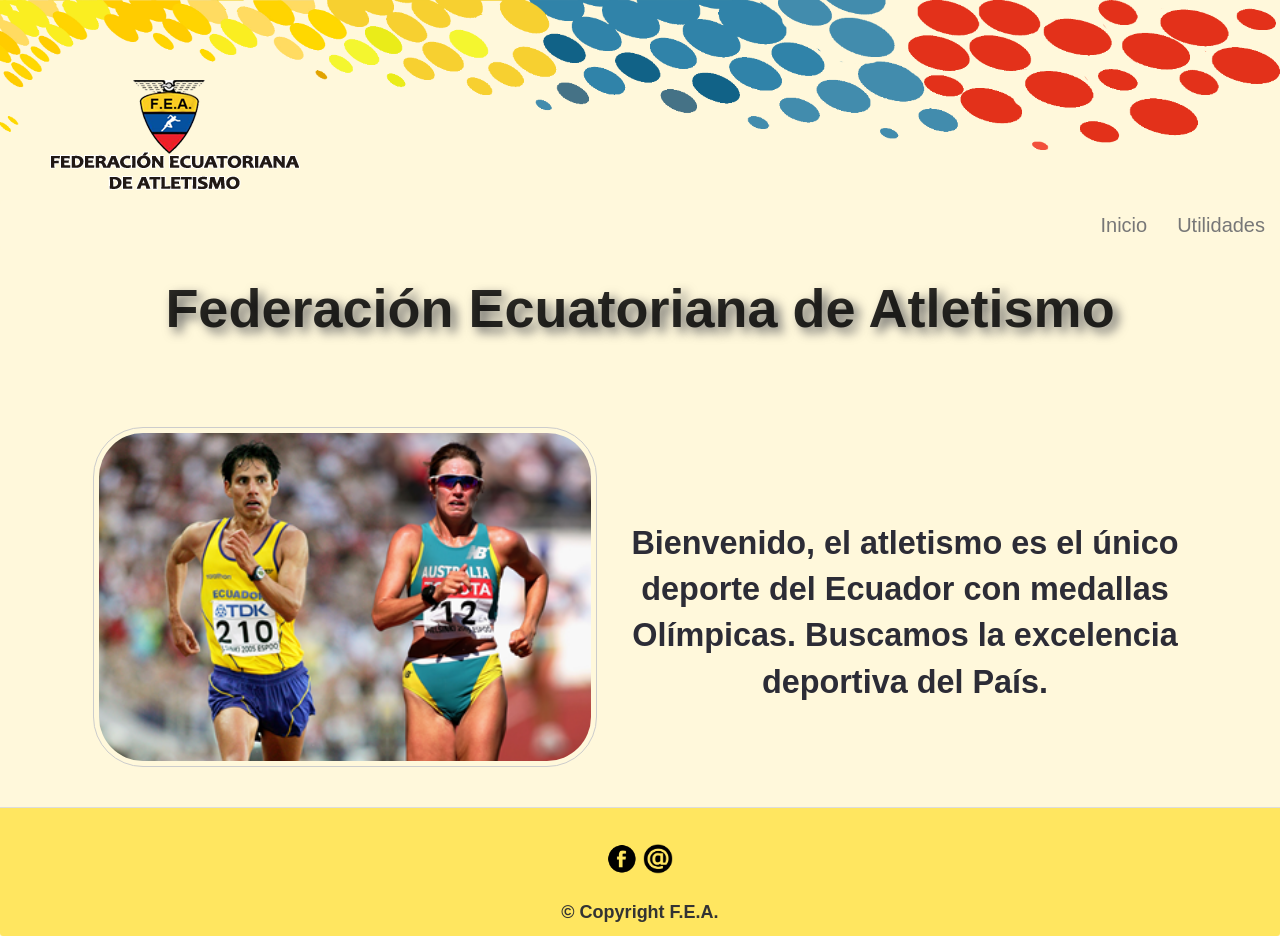
<file: index.html>
<!DOCTYPE html>
<html lang="ES">

<head>
    <meta charset="UTF-8">
    <meta http-equiv="X-UA-Compatible" content="IE=edge">
    <meta name="viewport" content="width=device-width, initial-scale=1">
    <title> F.E.A. </title>
    <link href="./css/bootstrap.min.css" rel="stylesheet">
    <link href="./css/bootstrap.main.css" rel="stylesheet">
    <script src="./js/jquery.min.js"></script>
    <script src="./js/bootstrap.min.js"></script>
    <link rel="stylesheet" href="css/style.css">
</head>

<body>
        <header class="col-md-12 col-xs-12 ">

            <img class="headerFoto" src="imagenes/16.png">
            <div class="TituloHeader">
                <a href="index.html"><img  src="imagenes/logo.png" ></a>
            </div>
        </header>

        <div class="contenedorMenu">
            <nav class="navbar navbar-default" role="navigation">
                <div class="navbar-header">
                    <button type="button" class="navbar-toggle" data-toggle="collapse" data-target=".navbar-ex1-collapse">
                        <span class="sr-only">Desplegar navegación</span>
                        <span class="icon-bar"></span><span class="icon-bar"></span><span class="icon-bar"></span>
                    </button>

                </div>


                <div class="collapse navbar-collapse navbar-ex1-collapse">
                    <ul class="menu nav navbar-nav navbar-right ">
                        <li><a href="#" title="Inicio">Inicio</a>
                        </li>
                        <li><a href="paginas/Utilidades.html" title="Utilidades">Utilidades</a></li>

                    </ul>
                </div>
            </nav>
        </div>


    <div class="contenedorBody">
        <div class="tituloPaginaHome container-fluid">Federación Ecuatoriana de Atletismo</div>

            <div class="row textBody">
                <div class="col-md-6 col-xs-12" align="center"><img class="imagenPortada" src="imagenes/portadaSport1.jpg"/></div>

                <div class="col-md-6 col-xs-12 "><br><br>

                    Bienvenido, el atletismo es el único deporte del Ecuador con medallas Olímpicas.

                    Buscamos la excelencia deportiva del País.</p></div>
            </div>


            <footer class="panel-footer">
                <div><a href="https://www.facebook.com/Federaci%C3%B3n-Ecuatoriana-de-Atletismo-459143380787866/"><img class="menuFoto" src="./imagenes/iconoFacebook.png"/></a>
                    <a href="mailto:daw2jtomalatenelema@joanramis.org" title="e-mail"><img class="menuFoto" src="./imagenes/correo.png"/></a>
                </div>
                <br><strong>&copy; Copyright F.E.A.</strong><br>
            </footer>
    </div><!--Contenedor -->
</body>
</html>
</file>
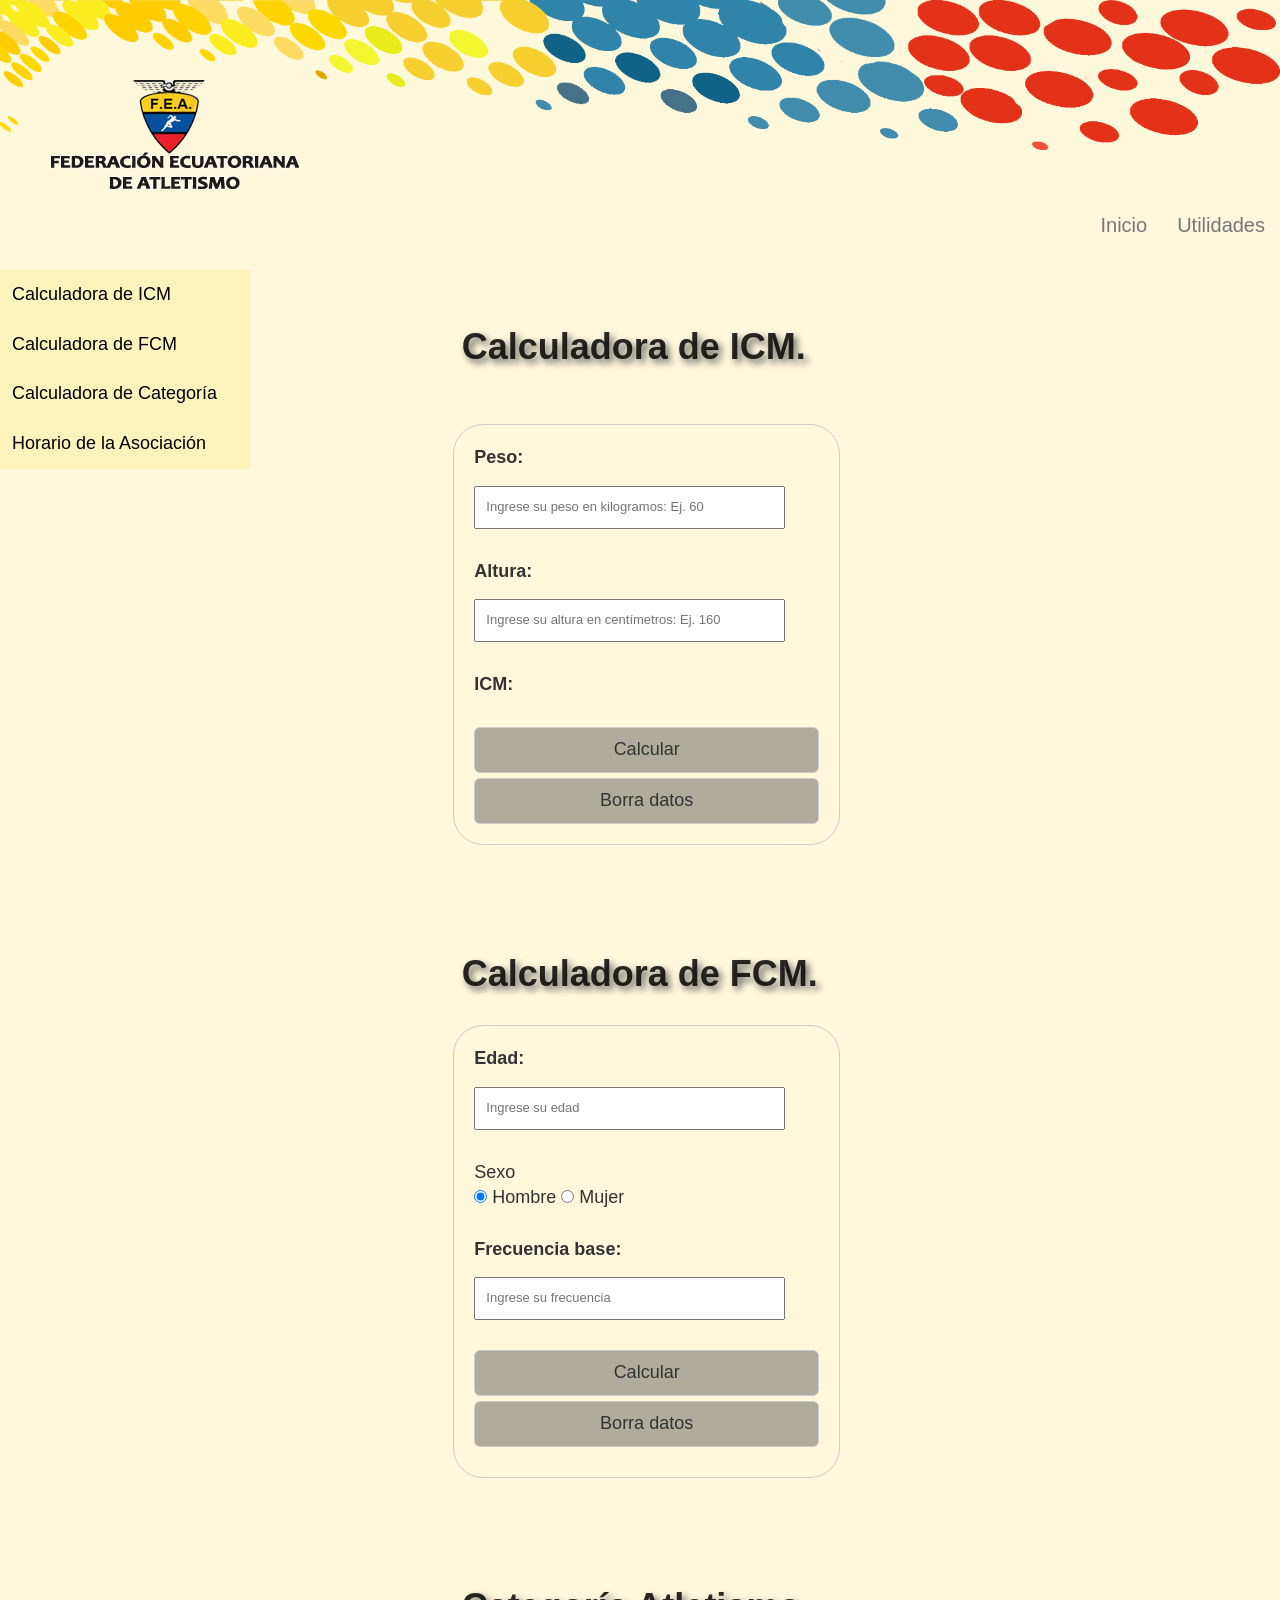
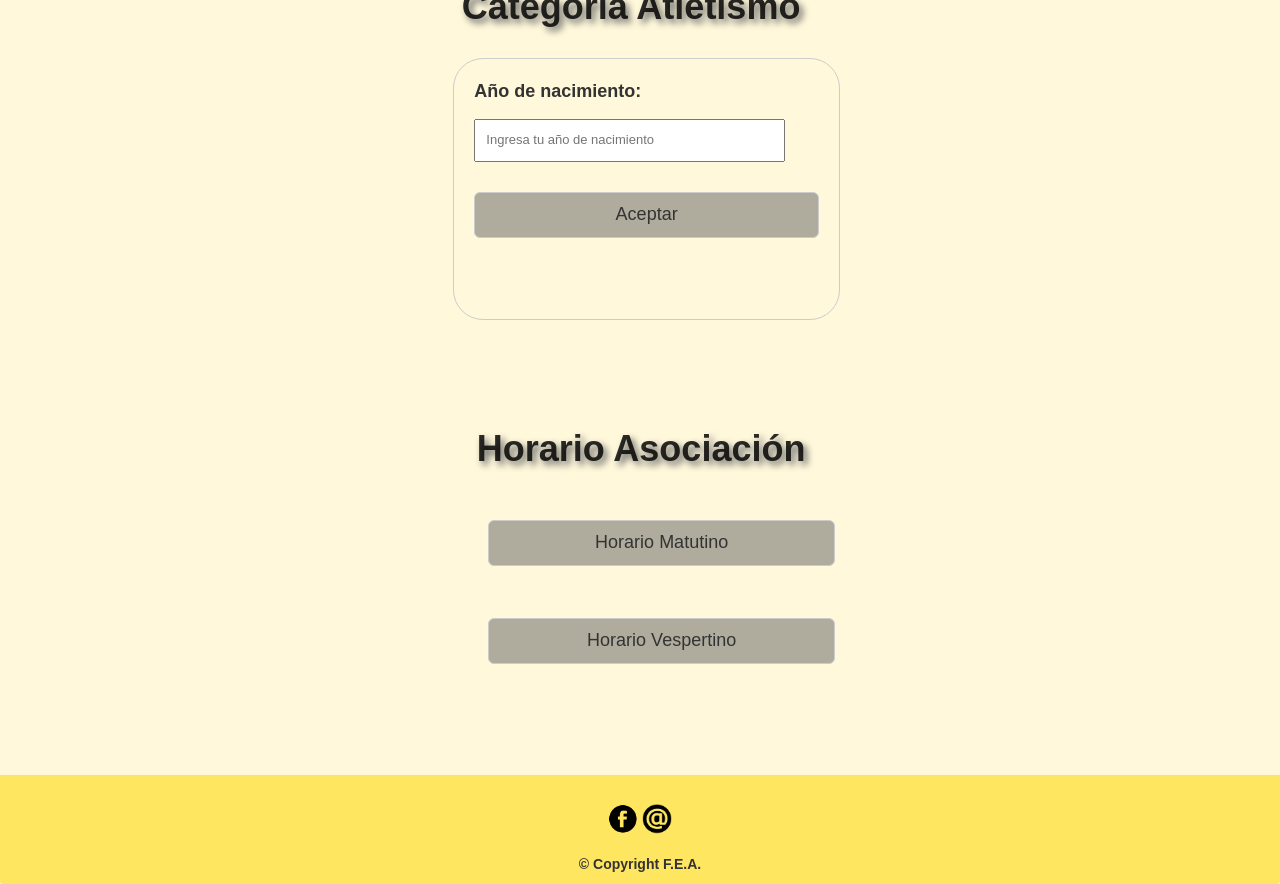
<file: paginas/Utilidades.html>
<!DOCTYPE html>
<html lang="ES">

<head>
    <meta charset="UTF-8">
    <meta http-equiv="X-UA-Compatible" content="IE=edge">
    <meta name="viewport" content="width=device-width, initial-scale=1">
    <title> Porfolio </title>
    <link href="../css/bootstrap.min.css" rel="stylesheet">
    <link href="../css/bootstrap.main.css" rel="stylesheet">
    <script src="../js/jquery.min.js"></script>
    <script src="../js/bootstrap.min.js"></script>
    <link rel="stylesheet" href="../css/style.css">


</head>

<body>

            <header class="col-md-12 col-xs-12 ">

                <img class="headerFoto" src="../imagenes/16.png">
                <div class="TituloHeader">
                    <a href="../index.html"><img src="../imagenes/logo.png"></a>
                </div>
            </header>


                <div class="contenedorMenu">

                    <nav class="navbar navbar-default" role="navigation">

                        <div class="navbar-header">
                            <button type="button" class="navbar-toggle" data-toggle="collapse" data-target=".navbar-ex1-collapse">
                                <span class="sr-only">Desplegar navegación</span>
                                <span class="icon-bar"></span><span class="icon-bar"></span><span class="icon-bar"></span>
                            </button>
                        </div>

                        <div class="collapse navbar-collapse navbar-ex1-collapse">
                            <ul class="menu nav navbar-nav navbar-right ">
                                <li><a href="../index.html" title="Inicio"> Inicio</a></li>
                                <li><a href="../paginas/Utilidades.html" title="Sobre Mí">Utilidades</a>
                                </li>
                            </ul>
                        </div>
                    </nav>
                </div>


<div class="contenedorBody">

    <div class="row">

                    <div class="col-md-4 submenuVertical">
                        <div class="vertical-menu">
                            <a href="#icm" class="active">Calculadora de ICM</a>
                            <a href="#fcm">Calculadora de FCM</a>
                            <a href="#categoria">Calculadora de Categoría</a>
                            <a href="#horario">Horario de la Asociación</a>
                        </div>
                    </div>

        <div id="marcoCentrado">
        <div class="col-md-8 col-xs-12">
            <br><br>
                                <div class="tituloPaginas" id="icm">Calculadora de ICM.</div><br><br>
                <div class="container">
                    <div class="content">
                        <label> <span>Peso:</span>
                            <input type="number" placeholder="Ingrese su peso en kilogramos: Ej. 60" id="peso" value="">
                        </label>

                        <label> <span>Altura:</span>
                            <input type="number" placeholder="Ingrese su altura en centímetros: Ej. 160" id="altura" value="">
                        </label>

                        <label> <span>ICM:</span>
                            <p id="icmR" class="resultados"></p>
                        </label>


                        <button id="calcular" type="submit" class="btn btn-default btn-lg btn-block" onclick="calcularImc()">Calcular </button>
                        <button id="borra" type="submit" class="btn btn-default btn-lg btn-block" onclick="borra()">Borra datos </button>

                        <div id="listaP" class="resultados"></div>
                    </div><!--Content-->
                </div><!--Container-->

                <script src="../js/icm1.js"> </script>


                            <br><br><br><br><div class="tituloPaginas" id="fcm">Calculadora de FCM.</div><br>

            <div class="container">
            <div class="content">
                <label>
                    <span>Edad:</span>
                    <input type="number" placeholder="Ingrese su edad" id="edad" value="">
                </label>

                <span>Sexo</span><br>

                <input type="radio" name="sexo" value="hombre" id="m" checked="checked"/> Hombre
                <input type="radio" name="sexo" value="mujer"/> Mujer <br><br>

                <label>
                    <span>Frecuencia base:</span>
                    <input type="number" placeholder="Ingrese su frecuencia" id="frecuenciaB" value="">
                </label>


                    <p id="resultadoFcm" class="resultados"></p>


                    <p id="resultadoPorcentaje" class="resultados"></p>


                <button type="submit" class="btn btn-default btn-lg btn-block" onclick="fcm()">Calcular</button>
                <button id="borraFCM" type="submit" class="btn btn-default btn-lg btn-block" onclick="borraFCM()">Borra
                    datos
                </button>
                <div>
                    <p id="listaF" class="resultados"></p>
                </div>

            </div><!--Container-->
                <script src="../js/fcm.js"></script>
            </div>


                            <br><br><br><br><div id="categoria" class="tituloPaginas">Categoría Atletismo</div><br>

            <div class="container">
            <div class="content">
                <label>
                    <span>Año de nacimiento:</span>
                    <input type="number" placeholder="Ingresa tu año de nacimiento" id="año" value="">
                </label>

                <button type="button" class="btn btn-default btn-lg btn-block" ONCLICK="definirCategoria()">Aceptar</button> <br><br>
                <p id="lista" class="resultados"></p>

            </div>

            <script src="../js/categoria.js"></script>


                            <br><br><br><br><div class="tituloPaginas" id="horario">Horario Asociación</div><br>
                <div class="container">
                    <div class="contentHorario">
            <button type="button" class="btn btn-default btn-lg btn-block" ONCLICK="horarioMatutino()">Horario Matutino</button><br>
            <div id="horarioM"> </div> <br>

            <button type="button" class="btn btn-default btn-lg btn-block" ONCLICK="horarioVespertino()">Horario Vespertino</button><br>
            <div id="horarioV"> </div> <br>
                    </div>
                </div>

            </div>
            <script src="../js/horario.js">
            </script>

        </div> <!--Col md-8 -->
        <br><br>
        </div>

    </div><!--Row-->
</div><!--Contenedor Body-->


<br><br><footer class="panel-footer">

    <div><a href="https://www.facebook.com/Federaci%C3%B3n-Ecuatoriana-de-Atletismo-459143380787866/"><img class="menuFoto" src="../imagenes/iconoFacebook.png"/></a>
        <a href="mailto:daw2jtomalatenelema@joanramis.org" title="e-mail"><img class="menuFoto" src="../imagenes/correo.png"/></a>
    </div>
    <br><strong>&copy; Copyright F.E.A.</strong><br>
</footer>
</body>
</html>
</file>
<file: css/style.css>
header{
    height: 200px;
    border:hidden 0 #000000;}

.headerFoto{ width:100%;
}

.TituloHeader {
    position: absolute;
    top: 80px;
    left: 50px;
}

.tituloPaginaHome{
     font-size:300%;
     text-align: center;
     color: rgba(0, 0, 0, 0.83);
     text-shadow: #656565 0.1em 0.1em 0.2em;
     font-weight: bold;
 }

.tituloPaginas{
    font-size:200%;
    text-align: left;
    color: rgba(0, 0, 0, 0.83);
    text-shadow: #656565 0.1em 0.1em 0.2em;
    font-weight: bold;
    padding-left: 50px;
}

.textBody{
    font-size:180%;
    text-align: center;
    color: #2c2c36;
    font-weight: bold;
    padding-top: 80px; padding-bottom: 40px;padding-left: 80px;
    padding-right: 80px;

}

/********************** menu horizontal***********************************************************/
/*************************************************************************************************/
.contenedorMenu{
    margin-right: 0px;
    font-size:20px;
}
.navbar{background-color: rgba(245, 245, 245, 0.02);border-style: none;}

a:hover{
    opacity:0.5;
}
.menuFoto{
    width: 30px;
    height: 30px
}
/************************************************************************************************+/
/*************************************************************************************************/


.imagenPortada{
    border-radius: 50px;/*borde curva del cuadro*/
    width: 90%;/*ancho de la foto*/
    padding: 5px;
    border: 1px solid #CCC;/*borde de la foto*/

}

/*************************************************************************************************/
/********************************formulario*****************************************************************/
.btn{background-color: rgba(26, 30, 42, 0.35);}

.contenedorFormulario{
    display: inline-block;
    padding-left: 100px;
    padding-top: 80px;
    padding-right: 200px;

}
.scheduler-border{
    padding: 0 1.4em 1.4em 1.4em;
    margin: 0 0 1.5em 0;
    -webkit-box-shadow:  0px 0px 0px 0px rgba(0, 0, 0, 0.62);
    box-shadow:  0px 0px 0px 0px rgba(0, 0, 0, 0.75);
    background-color: rgba(0, 0, 0, 0.04); /*color del fondo de la caja*/
    border: 1px solid #CCC;/*borde de la foto*/
}

/*************************************************************************************************/
.contenedorBody{
    text-align: justify;
    font-size: large;
}

.panel-footer{
    padding-top: 2em;
    text-align: center;
    background-color: rgba(255, 216, 0, 0.56);
    width: 100%;
}
table{
    background-color:white;
    font-size: medium;
}
.tituloTablas{
    font-size: large;

}

body {
   /* background: url(../imagenes/portadaSport3.jpg) no-repeat center center fixed;*/
    background-color: white;
}



/*/ Menu Vertical**********************************************************/

.vertical-menu {
    width: 250px;
}

.vertical-menu a {
    background-color: rgba(255, 212, 1, 0.14);
    color: black;
    display: block;
    padding: 12px;
    text-decoration: none;
    text-align: left;
}

.vertical-menu a:hover {
    background-color: rgba(225, 163, 0, 0.14);
}

/*.vertical-menu a.active {
    //background-color: #4CAF50;
    background-color: rgba(225, 163, 0, 0.14);
    color: white;
}*/

/*icm**********************************************/
* { box-sizing: border-box; padding: 0; margin: 0; }

.container {
    width: 100%;
    margin:0%; /*queda sin ese margen raro*/
}
.content {
    width: 290pt;
    padding: 20px;
    margin-left: 20pt;
    display: block;
    border-radius: 30px;/*borde curva del cuadro*/
    border: 1px solid #CCC;/*borde de la foto*/
}
.contentHorario{
    width: 290pt;
    padding: 20px;
    display: block;
    margin-left: 20pt;

}
.botonFcm{
    margin-left: 50px;
    width: 40%;
}
label {
    display: block;
    margin-bottom: 30px;
}

label span {
    margin-bottom: 15px;
    display: block;
}

label input {
    width: 90%;
    padding: 10px;
    font-size: small;
}

/******tabla***********/
.table{
    width: 80%;
    background-color: rgba(46, 39, 255, 0.14);
}
body{
    background-color: rgba(255, 212, 1, 0.14);
}
.row{
    width: 100%;
}
.col-md-8{
padding: 0%;
    margin: 0%;
}
.col-xs-12{
    padding: 0%;
    margin: 0%;
}
.resultados{
margin-left: 30pt;
    font-size: medium;
}
</file>
